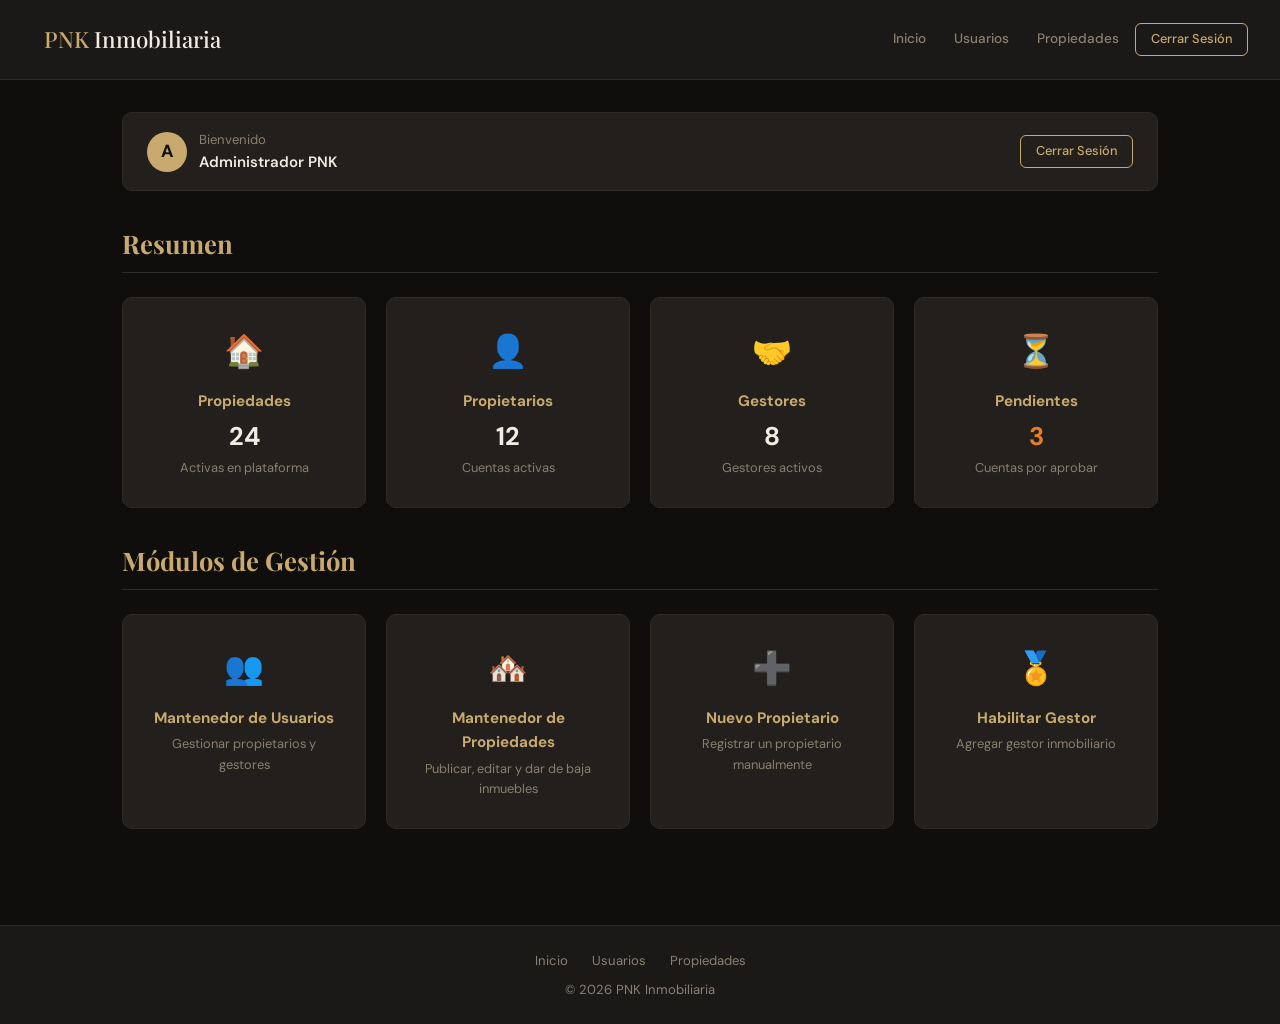
<file: dashboard.html>
<!DOCTYPE html>
<html lang="es">
<head>
  <meta charset="UTF-8">
  <meta name="viewport" content="width=device-width, initial-scale=1.0">
  <title>Dashboard — PNK Inmobiliaria</title>
  <link rel="stylesheet" href="styles.css">
</head>
<body>

<nav>
  <a href="index.html" class="logo">PNK <span>Inmobiliaria</span></a>
  <div class="nav-links">
    <a href="index.html">Inicio</a>
    <a href="usuarios.html">Usuarios</a>
    <a href="propiedades.html">Propiedades</a>
    <a href="login.html" class="btn btn-outline btn-sm">Cerrar Sesión</a>
  </div>
</nav>

<main>
  <div class="dash-wrap">

    <div class="dash-header">
      <div class="dash-user">
        <div class="dash-avatar">A</div>
        <div>
          <p style="font-size:.82rem;color:var(--muted)">Bienvenido</p>
          <p style="font-weight:600">Administrador PNK</p>
        </div>
      </div>
      <a href="login.html" class="btn btn-outline btn-sm">Cerrar Sesión</a>
    </div>

    <h2 class="section-title">Resumen</h2>
    <div class="dash-cards">
      <div class="dash-card" style="cursor:default">
        <div class="icon">🏠</div>
        <h3>Propiedades</h3>
        <p style="font-size:1.6rem;color:var(--text);font-weight:700">24</p>
        <p>Activas en plataforma</p>
      </div>
      <div class="dash-card" style="cursor:default">
        <div class="icon">👤</div>
        <h3>Propietarios</h3>
        <p style="font-size:1.6rem;color:var(--text);font-weight:700">12</p>
        <p>Cuentas activas</p>
      </div>
      <div class="dash-card" style="cursor:default">
        <div class="icon">🤝</div>
        <h3>Gestores</h3>
        <p style="font-size:1.6rem;color:var(--text);font-weight:700">8</p>
        <p>Gestores activos</p>
      </div>
      <div class="dash-card" style="cursor:default">
        <div class="icon">⏳</div>
        <h3>Pendientes</h3>
        <p style="font-size:1.6rem;color:#e67e22;font-weight:700">3</p>
        <p>Cuentas por aprobar</p>
      </div>
    </div>

    <h2 class="section-title">Módulos de Gestión</h2>
    <div class="dash-cards">
      <a href="usuarios.html" class="dash-card">
        <div class="icon">👥</div>
        <h3>Mantenedor de Usuarios</h3>
        <p>Gestionar propietarios y gestores</p>
      </a>
      <a href="propiedades.html" class="dash-card">
        <div class="icon">🏘️</div>
        <h3>Mantenedor de Propiedades</h3>
        <p>Publicar, editar y dar de baja inmuebles</p>
      </a>
      <a href="registro-propietario.html" class="dash-card">
        <div class="icon">➕</div>
        <h3>Nuevo Propietario</h3>
        <p>Registrar un propietario manualmente</p>
      </a>
      <a href="registro-gestor.html" class="dash-card">
        <div class="icon">🏅</div>
        <h3>Habilitar Gestor</h3>
        <p>Agregar gestor inmobiliario</p>
      </a>
    </div>

  </div>
</main>

<footer>
  <div class="foot-links">
    <a href="index.html">Inicio</a>
    <a href="usuarios.html">Usuarios</a>
    <a href="propiedades.html">Propiedades</a>
  </div>
  <p>© 2026 PNK Inmobiliaria</p>
</footer>
</body>
</html>
</file>
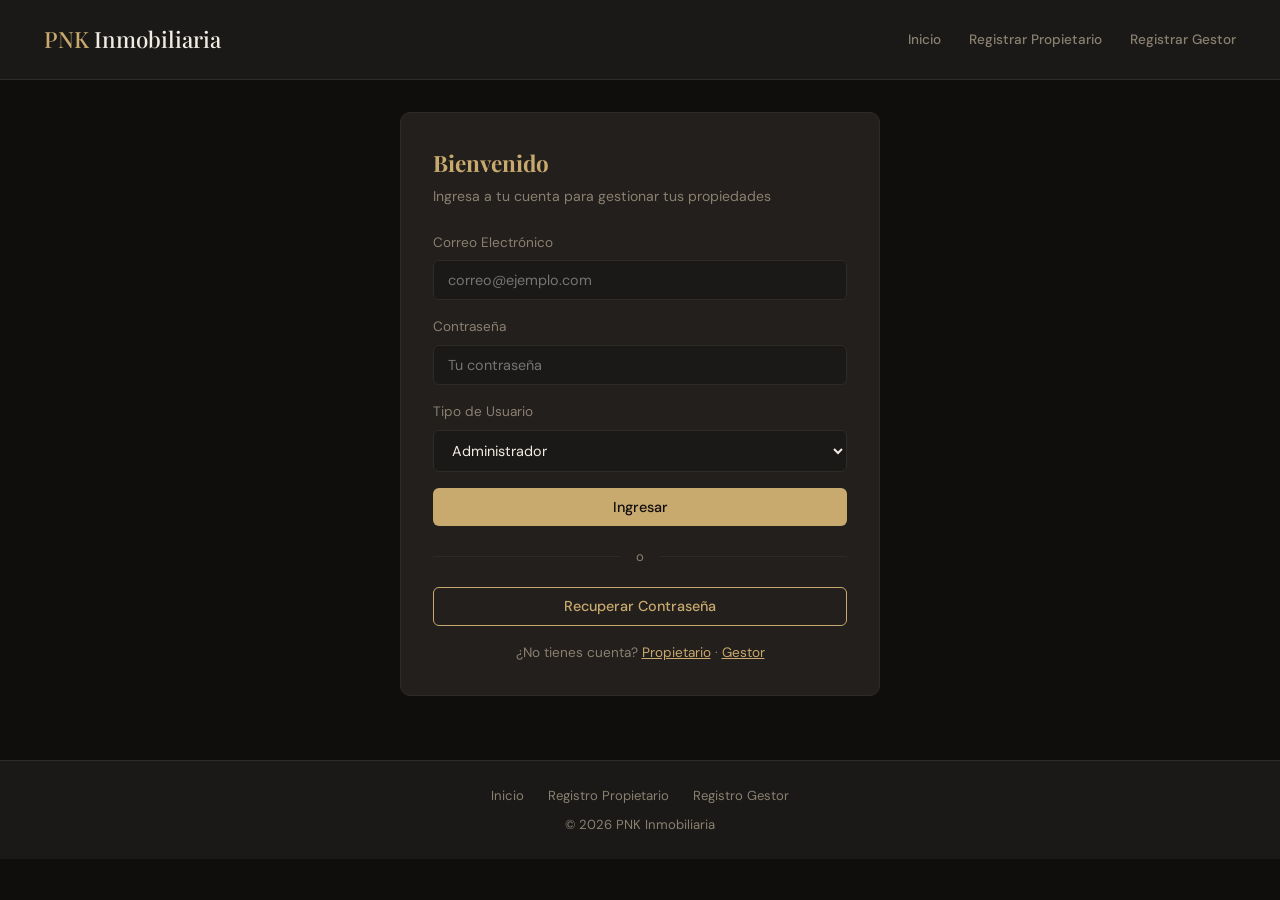
<file: login.html>
<!DOCTYPE html>
<html lang="es">
<head>
  <meta charset="UTF-8">
  <meta name="viewport" content="width=device-width, initial-scale=1.0">
  <title>Ingresar — PNK Inmobiliaria</title>
  <link rel="stylesheet" href="styles.css">
</head>
<body>

<nav>
  <a href="index.html" class="logo">PNK <span>Inmobiliaria</span></a>
  <div class="nav-links">
    <a href="index.html">Inicio</a>
    <a href="registro-propietario.html">Registrar Propietario</a>
    <a href="registro-gestor.html">Registrar Gestor</a>
  </div>
</nav>

<main class="form-page">

  <div class="form-box" id="panel-login">
    <h2>Bienvenido</h2>
    <p class="subtitle">Ingresa a tu cuenta para gestionar tus propiedades</p>

    <form id="login-form">
      <div class="form-group">
        <label for="usuario">Correo Electrónico</label>
        <input type="email" id="usuario" placeholder="correo@ejemplo.com" required>
      </div>
      <div class="form-group">
        <label for="password">Contraseña</label>
        <input type="password" id="password" placeholder="Tu contraseña" required>
      </div>
      <div class="form-group">
        <label for="tipo-usuario">Tipo de Usuario</label>
        <select id="tipo-usuario">
          <option value="admin">Administrador</option>
          <option value="propietario">Propietario</option>
          <option value="gestor">Gestor Inmobiliario</option>
        </select>
      </div>
      <button type="submit" class="btn btn-primary w-100">Ingresar</button>
    </form>

    <div class="divider">o</div>
    <button class="btn btn-outline w-100" onclick="mostrar('panel-recuperar')">Recuperar Contraseña</button>

    <p style="text-align:center;margin-top:1rem;font-size:.85rem;color:var(--muted)">
      ¿No tienes cuenta?
      <a href="registro-propietario.html" style="color:var(--accent)">Propietario</a> ·
      <a href="registro-gestor.html" style="color:var(--accent)">Gestor</a>
    </p>
  </div>

  <div class="form-box" id="panel-recuperar" style="display:none">
    <h2>Recuperar Contraseña</h2>
    <p class="subtitle">Ingresa tu correo para recibir instrucciones</p>
    <form>
      <div class="form-group">
        <label for="correo-rec">Correo Electrónico</label>
        <input type="email" id="correo-rec" placeholder="correo@ejemplo.com" required>
      </div>
      <button type="submit" class="btn btn-primary w-100">Enviar instrucciones</button>
    </form>
    <div class="divider">o</div>
    <button class="btn btn-outline w-100" onclick="mostrar('panel-login')">← Volver al Login</button>
  </div>

</main>

<footer>
  <div class="foot-links">
    <a href="index.html">Inicio</a>
    <a href="registro-propietario.html">Registro Propietario</a>
    <a href="registro-gestor.html">Registro Gestor</a>
  </div>
  <p>© 2026 PNK Inmobiliaria</p>
</footer>

<script>
  function mostrar(id) {
    document.getElementById('panel-login').style.display = 'none';
    document.getElementById('panel-recuperar').style.display = 'none';
    document.getElementById(id).style.display = 'block';
  }

  document.getElementById('login-form').addEventListener('submit', function(e) {
    e.preventDefault();
    const usuario = document.getElementById('usuario').value;
    const password = document.getElementById('password').value;
    const tipo = document.getElementById('tipo-usuario').value;

    if (!usuario || !password) {
      alert('Por favor completa todos los campos');
      return;
    }

    if (tipo === 'admin') window.location.href = 'dashboard.html';
    else if (tipo === 'propietario') window.location.href = 'dashboard-propietario.html';
    else window.location.href = 'dashboard-gestor.html';
  });
</script>
</body>
</html>
</file>
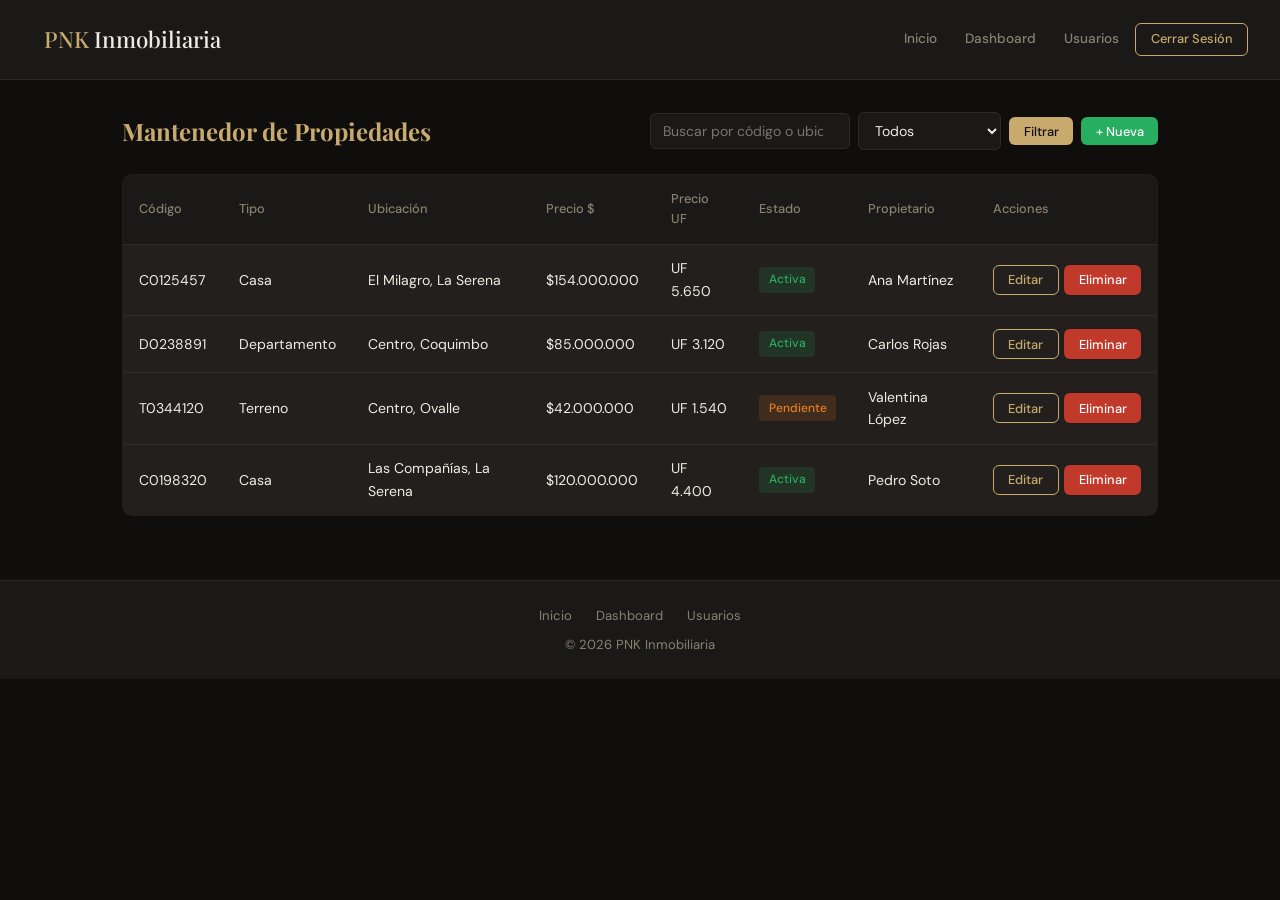
<file: propiedades.html>
<!DOCTYPE html>
<html lang="es">
<head>
  <meta charset="UTF-8">
  <meta name="viewport" content="width=device-width, initial-scale=1.0">
  <title>Propiedades — PNK Inmobiliaria</title>
  <link rel="stylesheet" href="styles.css">
</head>
<body>

<nav>
  <a href="index.html" class="logo">PNK <span>Inmobiliaria</span></a>
  <div class="nav-links">
    <a href="index.html">Inicio</a>
    <a href="dashboard.html">Dashboard</a>
    <a href="usuarios.html">Usuarios</a>
    <a href="login.html" class="btn btn-outline btn-sm">Cerrar Sesión</a>
  </div>
</nav>

<main>
  <div class="crud-wrap">

    <div class="crud-header">
      <h2>Mantenedor de Propiedades</h2>
      <div class="search-bar">
        <input type="search" placeholder="Buscar por código o ubicación...">
        <select>
          <option value="">Todos</option>
          <option>Casa</option>
          <option>Departamento</option>
          <option>Terreno</option>
        </select>
        <button class="btn btn-primary btn-sm">Filtrar</button>
        <button class="btn btn-success btn-sm" onclick="abrirModal('modal-nueva')">+ Nueva</button>
      </div>
    </div>

    <div style="overflow-x:auto">
      <table>
        <thead>
          <tr>
            <th>Código</th>
            <th>Tipo</th>
            <th>Ubicación</th>
            <th>Precio $</th>
            <th>Precio UF</th>
            <th>Estado</th>
            <th>Propietario</th>
            <th>Acciones</th>
          </tr>
        </thead>
        <tbody>
          <tr>
            <td>C0125457</td><td>Casa</td><td>El Milagro, La Serena</td>
            <td>$154.000.000</td><td>UF 5.650</td>
            <td><span class="badge badge-active">Activa</span></td>
            <td>Ana Martínez</td>
            <td><div class="actions">
              <button class="btn btn-outline btn-sm" onclick="abrirModal('modal-editar')">Editar</button>
              <button class="btn btn-danger btn-sm" onclick="eliminarProp('C0125457')">Eliminar</button>
            </div></td>
          </tr>
          <tr>
            <td>D0238891</td><td>Departamento</td><td>Centro, Coquimbo</td>
            <td>$85.000.000</td><td>UF 3.120</td>
            <td><span class="badge badge-active">Activa</span></td>
            <td>Carlos Rojas</td>
            <td><div class="actions">
              <button class="btn btn-outline btn-sm" onclick="abrirModal('modal-editar')">Editar</button>
              <button class="btn btn-danger btn-sm" onclick="eliminarProp('D0238891')">Eliminar</button>
            </div></td>
          </tr>
          <tr>
            <td>T0344120</td><td>Terreno</td><td>Centro, Ovalle</td>
            <td>$42.000.000</td><td>UF 1.540</td>
            <td><span class="badge badge-pending">Pendiente</span></td>
            <td>Valentina López</td>
            <td><div class="actions">
              <button class="btn btn-outline btn-sm" onclick="abrirModal('modal-editar')">Editar</button>
              <button class="btn btn-danger btn-sm" onclick="eliminarProp('T0344120')">Eliminar</button>
            </div></td>
          </tr>
          <tr>
            <td>C0198320</td><td>Casa</td><td>Las Compañías, La Serena</td>
            <td>$120.000.000</td><td>UF 4.400</td>
            <td><span class="badge badge-active">Activa</span></td>
            <td>Pedro Soto</td>
            <td><div class="actions">
              <button class="btn btn-outline btn-sm" onclick="abrirModal('modal-editar')">Editar</button>
              <button class="btn btn-danger btn-sm" onclick="eliminarProp('C0198320')">Eliminar</button>
            </div></td>
          </tr>
        </tbody>
      </table>
    </div>

  </div>
</main>

<!-- Modal Nueva Propiedad -->
<div class="modal-overlay" id="modal-nueva">
  <div class="modal">
    <button class="modal-close" onclick="cerrarModal('modal-nueva')">✕</button>
    <h3 style="font-family:'Playfair Display',serif;color:var(--accent);margin-bottom:1.25rem">Nueva Propiedad</h3>
    <form id="form-nueva">
      <div class="form-row">
        <div class="form-group">
          <label>Tipo de Propiedad *</label>
          <select id="tipo" required>
            <option value="">Seleccionar</option>
            <option>Casa</option><option>Departamento</option><option>Terreno</option>
          </select>
        </div>
        <div class="form-group">
          <label>Fecha Publicación</label>
          <input type="date" id="fecha-pub">
        </div>
      </div>
      <div class="form-group">
        <label>Descripción</label>
        <textarea id="descripcion" rows="3" placeholder="Descripción de la propiedad..."></textarea>
      </div>
      <div class="form-row">
        <div class="form-group">
          <label>Provincia *</label>
          <select id="provincia-p" required>
            <option value="">Seleccionar</option>
            <option>Elqui</option><option>Limarí</option><option>Choapa</option>
          </select>
        </div>
        <div class="form-group">
          <label>Comuna *</label>
          <select id="comuna-p" required>
            <option value="">Seleccionar</option>
            <option>La Serena</option><option>Coquimbo</option><option>Ovalle</option><option>Illapel</option><option>Vicuña</option>
          </select>
        </div>
      </div>
      <div class="form-group">
        <label>Sector *</label>
        <input type="text" id="sector-p" placeholder="Ej: El Milagro" required>
      </div>
      <div class="form-row">
        <div class="form-group">
          <label>Dormitorios</label>
          <input type="number" id="dormitorios" min="0" max="20" placeholder="Ej: 3">
        </div>
        <div class="form-group">
          <label>Baños</label>
          <input type="number" id="banos" min="0" max="20" placeholder="Ej: 2">
        </div>
      </div>
      <div class="form-row">
        <div class="form-group">
          <label>Área Construida (m²)</label>
          <input type="number" id="area-construida" min="0" placeholder="Ej: 120">
        </div>
        <div class="form-group">
          <label>Área Terreno (m²)</label>
          <input type="number" id="area-terreno" min="0" placeholder="Ej: 250">
        </div>
      </div>
      <div class="form-row">
        <div class="form-group">
          <label>Precio en $ *</label>
          <input type="number" id="precio-pesos" required placeholder="Ej: 120000000">
        </div>
        <div class="form-group">
          <label>Precio en UF *</label>
          <input type="number" id="precio-uf" required placeholder="Ej: 4400">
        </div>
      </div>
      <div class="form-group">
        <label>Fotografías (1 a 10)</label>
        <input type="file" id="fotos" multiple accept="image/*">
        <small style="color:var(--muted);font-size:.78rem">Selecciona entre 1 y 10 imágenes. Máx 5 MB c/u.</small>
      </div>
      <fieldset style="border:1px solid var(--border);border-radius:6px;padding:1rem;margin-bottom:1rem">
        <legend style="color:var(--muted);font-size:.82rem;padding:0 .5rem">Características adicionales</legend>
        <div class="form-grid-3">
          <div class="form-check"><input type="checkbox" id="bodega"><label for="bodega">Bodega</label></div>
          <div class="form-check"><input type="checkbox" id="estacionamiento"><label for="estacionamiento">Estacionamiento</label></div>
          <div class="form-check"><input type="checkbox" id="logia"><label for="logia">Logia</label></div>
          <div class="form-check"><input type="checkbox" id="cocina"><label for="cocina">Cocina amoblada</label></div>
          <div class="form-check"><input type="checkbox" id="antejardin"><label for="antejardin">Antejardín</label></div>
          <div class="form-check"><input type="checkbox" id="patio"><label for="patio">Patio trasero</label></div>
          <div class="form-check"><input type="checkbox" id="piscina"><label for="piscina">Piscina</label></div>
        </div>
      </fieldset>
      <div class="form-check" style="margin-bottom:1rem">
        <input type="checkbox" id="visita">
        <label for="visita">Permitir solicitud de visita</label>
      </div>
      <div style="display:flex;gap:.75rem">
        <button type="submit" class="btn btn-primary" style="flex:1">Publicar Propiedad</button>
        <button type="button" class="btn btn-outline" onclick="cerrarModal('modal-nueva')">Cancelar</button>
      </div>
    </form>
  </div>
</div>

<!-- Modal Editar Propiedad -->
<div class="modal-overlay" id="modal-editar">
  <div class="modal" style="max-width:460px">
    <button class="modal-close" onclick="cerrarModal('modal-editar')">✕</button>
    <h3 style="font-family:'Playfair Display',serif;color:var(--accent);margin-bottom:1.25rem">Editar Propiedad</h3>
    <form>
      <div class="form-group">
        <label>Tipo</label>
        <select><option>Casa</option><option>Departamento</option><option>Terreno</option></select>
      </div>
      <div class="form-row">
        <div class="form-group">
          <label>Precio $</label>
          <input type="number" value="154000000">
        </div>
        <div class="form-group">
          <label>Precio UF</label>
          <input type="number" value="5650">
        </div>
      </div>
      <div class="form-group">
        <label>Estado</label>
        <select><option>Activa</option><option>Pendiente</option><option>Baja</option></select>
      </div>
      <div style="display:flex;gap:.75rem;margin-top:1rem">
        <button type="submit" class="btn btn-primary" style="flex:1">Guardar</button>
        <button type="button" class="btn btn-outline" onclick="cerrarModal('modal-editar')">Cancelar</button>
      </div>
    </form>
  </div>
</div>

<footer>
  <div class="foot-links">
    <a href="index.html">Inicio</a>
    <a href="dashboard.html">Dashboard</a>
    <a href="usuarios.html">Usuarios</a>
  </div>
  <p>© 2026 PNK Inmobiliaria</p>
</footer>

<script>
  function abrirModal(id) {
    document.getElementById(id).classList.add('open');
    document.body.style.overflow = 'hidden';
  }
  function cerrarModal(id) {
    document.getElementById(id).classList.remove('open');
    document.body.style.overflow = '';
  }
  function eliminarProp(cod) {
    if (confirm(`¿Eliminar propiedad ${cod}?`)) alert(`Propiedad ${cod} eliminada.`);
  }
  document.getElementById('form-nueva').addEventListener('submit', function(e) {
    e.preventDefault();
    const fotos = document.getElementById('fotos').files;
    const precio = document.getElementById('precio-pesos').value;
    const precioUF = document.getElementById('precio-uf').value;

    if (fotos.length < 1 || fotos.length > 10) {
      alert('Debes seleccionar entre 1 y 10 fotografías'); return;
    }
    for (const f of fotos) {
      if (f.size > 5 * 1024 * 1024) {
        alert(`El archivo ${f.name} excede 5 MB`); return;
      }
    }
    if (!precio || precio <= 0) { alert('Ingresa un precio válido en pesos'); return; }
    if (!precioUF || precioUF <= 0) { alert('Ingresa un precio válido en UF'); return; }

    alert('Propiedad validada y publicada correctamente.');
    cerrarModal('modal-nueva');
  });
  document.querySelectorAll('.modal-overlay').forEach(m => {
    m.addEventListener('click', e => { if (e.target === m) cerrarModal(m.id); });
  });
</script>
</body>
</html>
</file>
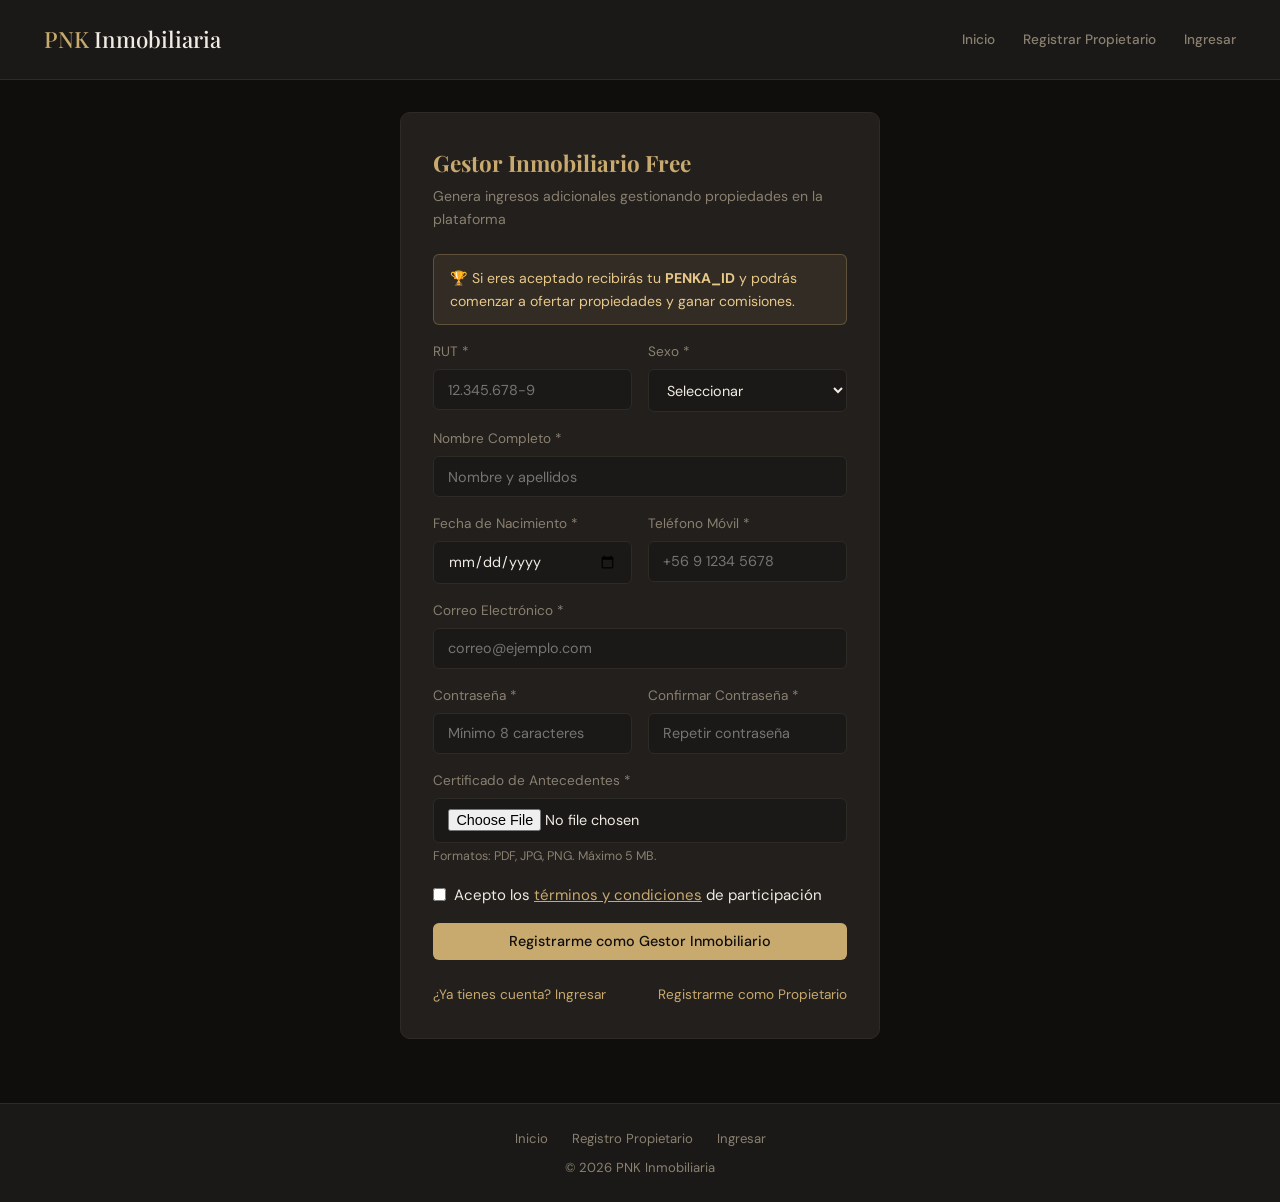
<file: registro-gestor.html>
<!DOCTYPE html>
<html lang="es">
<head>
  <meta charset="UTF-8">
  <meta name="viewport" content="width=device-width, initial-scale=1.0">
  <title>Registrar Gestor — PNK Inmobiliaria</title>
  <link rel="stylesheet" href="styles.css">
</head>
<body>

<nav>
  <a href="index.html" class="logo">PNK <span>Inmobiliaria</span></a>
  <div class="nav-links">
    <a href="index.html">Inicio</a>
    <a href="registro-propietario.html">Registrar Propietario</a>
    <a href="login.html">Ingresar</a>
  </div>
</nav>

<main class="form-page">
  <div class="form-box">
    <h2>Gestor Inmobiliario Free</h2>
    <p class="subtitle">Genera ingresos adicionales gestionando propiedades en la plataforma</p>

    <div class="alert-info">
      🏆 Si eres aceptado recibirás tu <strong>PENKA_ID</strong> y podrás comenzar a ofertar propiedades y ganar comisiones.
    </div>

    <form id="form-gestor">
      <div class="form-row">
        <div class="form-group">
          <label for="rut">RUT *</label>
          <input type="text" id="rut" placeholder="12.345.678-9" required
            pattern="^\d{1,2}\.\d{3}\.\d{3}-[\dKk]$" title="Formato: 12.345.678-9">
        </div>
        <div class="form-group">
          <label for="sexo">Sexo *</label>
          <select id="sexo" required>
            <option value="">Seleccionar</option>
            <option value="M">Masculino</option>
            <option value="F">Femenino</option>
            <option value="O">Prefiero no decir</option>
          </select>
        </div>
      </div>

      <div class="form-group">
        <label for="nombre">Nombre Completo *</label>
        <input type="text" id="nombre" placeholder="Nombre y apellidos" required minlength="3">
      </div>

      <div class="form-row">
        <div class="form-group">
          <label for="nacimiento">Fecha de Nacimiento *</label>
          <input type="date" id="nacimiento" required>
        </div>
        <div class="form-group">
          <label for="telefono">Teléfono Móvil *</label>
          <input type="tel" id="telefono" placeholder="+56 9 1234 5678" required
            pattern="^\+56\s9\s\d{4}\s\d{4}$" title="Formato: +56 9 1234 5678">
        </div>
      </div>

      <div class="form-group">
        <label for="correo">Correo Electrónico *</label>
        <input type="email" id="correo" placeholder="correo@ejemplo.com" required>
      </div>

      <div class="form-row">
        <div class="form-group">
          <label for="password">Contraseña *</label>
          <input type="password" id="password" placeholder="Mínimo 8 caracteres" required minlength="8">
        </div>
        <div class="form-group">
          <label for="password2">Confirmar Contraseña *</label>
          <input type="password" id="password2" placeholder="Repetir contraseña" required>
        </div>
      </div>

      <div class="form-group">
        <label for="certificado">Certificado de Antecedentes *</label>
        <input type="file" id="certificado" accept=".pdf,.jpg,.png" required>
        <small style="color:var(--muted);font-size:.78rem">Formatos: PDF, JPG, PNG. Máximo 5 MB.</small>
      </div>

      <div class="form-check" style="margin-bottom:1rem">
        <input type="checkbox" id="terminos" required>
        <label for="terminos">Acepto los <a href="#" style="color:var(--accent)">términos y condiciones</a> de participación</label>
      </div>

      <button type="submit" class="btn btn-primary w-100">Registrarme como Gestor Inmobiliario</button>

      <div class="form-footer">
        <a href="login.html">¿Ya tienes cuenta? Ingresar</a>
        <a href="registro-propietario.html">Registrarme como Propietario</a>
      </div>
    </form>
  </div>
</main>

<footer>
  <div class="foot-links">
    <a href="index.html">Inicio</a>
    <a href="registro-propietario.html">Registro Propietario</a>
    <a href="login.html">Ingresar</a>
  </div>
  <p>© 2026 PNK Inmobiliaria</p>
</footer>

<script>
  document.getElementById('nacimiento').max = new Date().toISOString().split('T')[0];

  document.getElementById('form-gestor').addEventListener('submit', function(e) {
    e.preventDefault();
    const password = document.getElementById('password').value;
    const password2 = document.getElementById('password2').value;
    const nacimiento = document.getElementById('nacimiento').value;
    const certificado = document.getElementById('certificado');
    const edad = (new Date() - new Date(nacimiento)) / (365 * 24 * 60 * 60 * 1000);

    if (password !== password2) { alert('Las contraseñas no coinciden'); return; }
    if (edad < 18) { alert('Debes ser mayor de 18 años para registrarte'); return; }
    if (!/\d/.test(password) || !/[A-Z]/.test(password)) {
      alert('La contraseña debe tener al menos un número y una mayúscula'); return;
    }
    if (certificado.files.length > 0 && certificado.files[0].size > 5 * 1024 * 1024) {
      alert('El certificado no debe exceder 5 MB'); return;
    }

    alert('Solicitud enviada. Si eres aceptado recibirás tu PENKA_ID por correo.');
  });
</script>
</body>
</html>
</file>
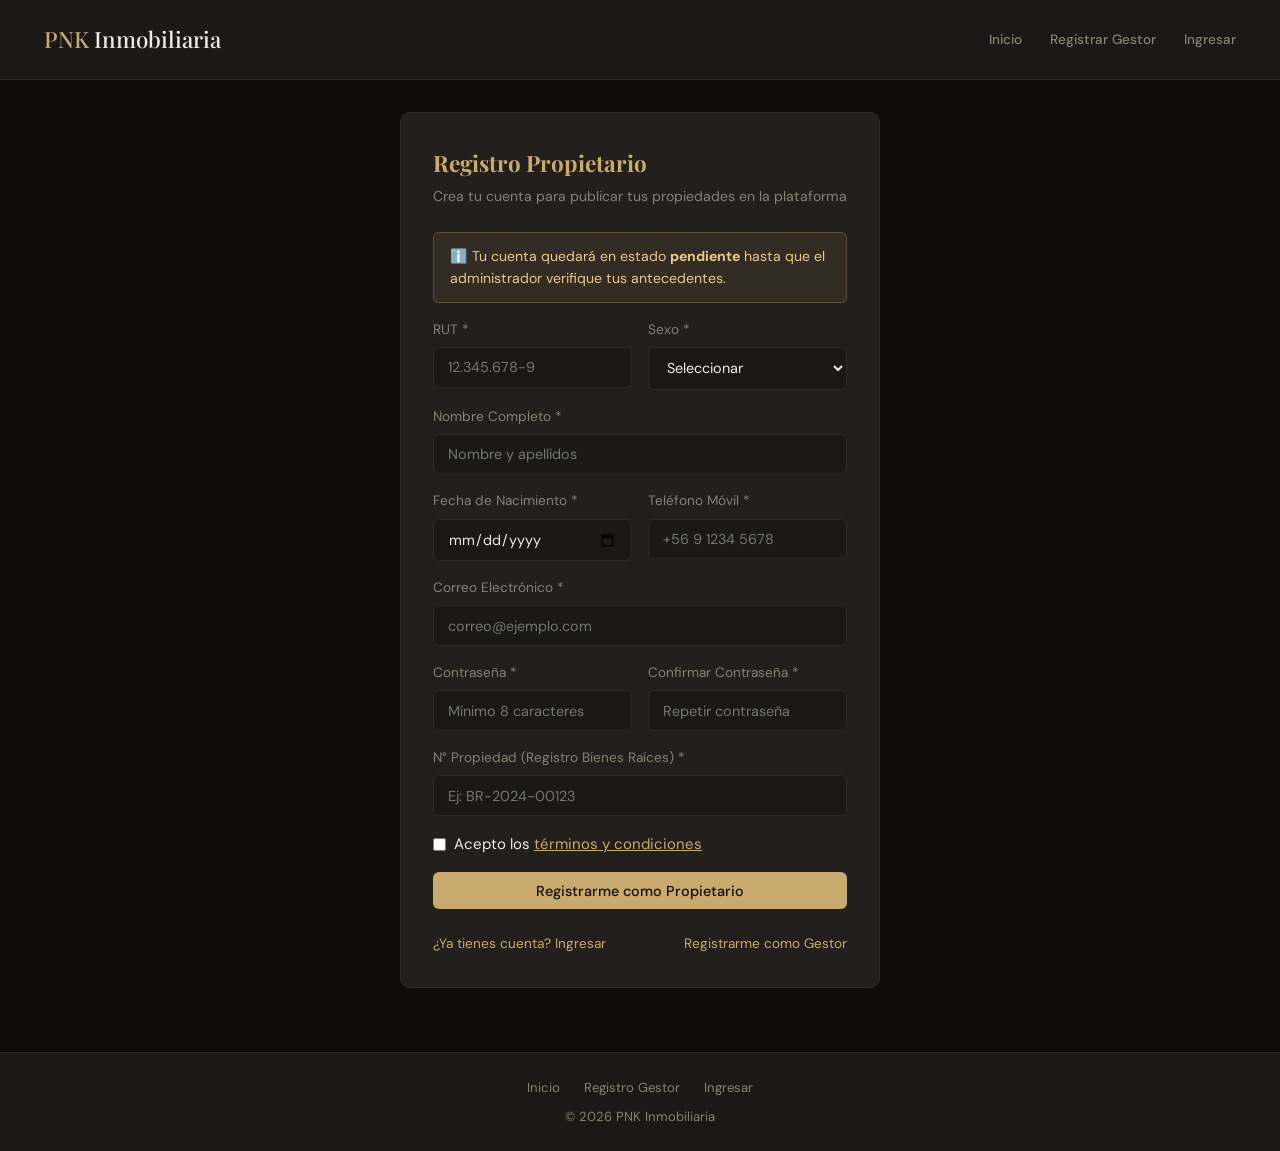
<file: registro-propietario.html>
<!DOCTYPE html>
<html lang="es">
<head>
  <meta charset="UTF-8">
  <meta name="viewport" content="width=device-width, initial-scale=1.0">
  <title>Registrar Propietario — PNK Inmobiliaria</title>
  <link rel="stylesheet" href="styles.css">
</head>
<body>

<nav>
  <a href="index.html" class="logo">PNK <span>Inmobiliaria</span></a>
  <div class="nav-links">
    <a href="index.html">Inicio</a>
    <a href="registro-gestor.html">Registrar Gestor</a>
    <a href="login.html">Ingresar</a>
  </div>
</nav>

<main class="form-page">
  <div class="form-box">
    <h2>Registro Propietario</h2>
    <p class="subtitle">Crea tu cuenta para publicar tus propiedades en la plataforma</p>

    <div class="alert-info">
      ℹ️ Tu cuenta quedará en estado <strong>pendiente</strong> hasta que el administrador verifique tus antecedentes.
    </div>

    <form id="form-propietario">
      <div class="form-row">
        <div class="form-group">
          <label for="rut">RUT *</label>
          <input type="text" id="rut" placeholder="12.345.678-9" required
            pattern="^\d{1,2}\.\d{3}\.\d{3}-[\dKk]$" title="Formato: 12.345.678-9">
        </div>
        <div class="form-group">
          <label for="sexo">Sexo *</label>
          <select id="sexo" required>
            <option value="">Seleccionar</option>
            <option value="M">Masculino</option>
            <option value="F">Femenino</option>
            <option value="O">Prefiero no decir</option>
          </select>
        </div>
      </div>

      <div class="form-group">
        <label for="nombre">Nombre Completo *</label>
        <input type="text" id="nombre" placeholder="Nombre y apellidos" required minlength="3">
      </div>

      <div class="form-row">
        <div class="form-group">
          <label for="nacimiento">Fecha de Nacimiento *</label>
          <input type="date" id="nacimiento" required>
        </div>
        <div class="form-group">
          <label for="telefono">Teléfono Móvil *</label>
          <input type="tel" id="telefono" placeholder="+56 9 1234 5678" required
            pattern="^\+56\s9\s\d{4}\s\d{4}$" title="Formato: +56 9 1234 5678">
        </div>
      </div>

      <div class="form-group">
        <label for="correo">Correo Electrónico *</label>
        <input type="email" id="correo" placeholder="correo@ejemplo.com" required>
      </div>

      <div class="form-row">
        <div class="form-group">
          <label for="password">Contraseña *</label>
          <input type="password" id="password" placeholder="Mínimo 8 caracteres" required minlength="8">
        </div>
        <div class="form-group">
          <label for="password2">Confirmar Contraseña *</label>
          <input type="password" id="password2" placeholder="Repetir contraseña" required>
        </div>
      </div>

      <div class="form-group">
        <label for="nro-bienes">N° Propiedad (Registro Bienes Raíces) *</label>
        <input type="text" id="nro-bienes" placeholder="Ej: BR-2024-00123" required minlength="3">
      </div>

      <div class="form-check" style="margin-bottom:1rem">
        <input type="checkbox" id="terminos" required>
        <label for="terminos">Acepto los <a href="#" style="color:var(--accent)">términos y condiciones</a></label>
      </div>

      <button type="submit" class="btn btn-primary w-100">Registrarme como Propietario</button>

      <div class="form-footer">
        <a href="login.html">¿Ya tienes cuenta? Ingresar</a>
        <a href="registro-gestor.html">Registrarme como Gestor</a>
      </div>
    </form>
  </div>
</main>

<footer>
  <div class="foot-links">
    <a href="index.html">Inicio</a>
    <a href="registro-gestor.html">Registro Gestor</a>
    <a href="login.html">Ingresar</a>
  </div>
  <p>© 2026 PNK Inmobiliaria</p>
</footer>

<script>
  document.getElementById('nacimiento').max = new Date().toISOString().split('T')[0];

  document.getElementById('form-propietario').addEventListener('submit', function(e) {
    e.preventDefault();
    const password = document.getElementById('password').value;
    const password2 = document.getElementById('password2').value;
    const nacimiento = document.getElementById('nacimiento').value;
    const edad = (new Date() - new Date(nacimiento)) / (365 * 24 * 60 * 60 * 1000);

    if (password !== password2) { alert('Las contraseñas no coinciden'); return; }
    if (edad < 18) { alert('Debes ser mayor de 18 años para registrarte'); return; }
    if (!/\d/.test(password) || !/[A-Z]/.test(password)) {
      alert('La contraseña debe tener al menos un número y una mayúscula'); return;
    }

    alert('Registro exitoso. Tu cuenta quedará pendiente de aprobación por el administrador.');
  });
</script>
</body>
</html>
</file>
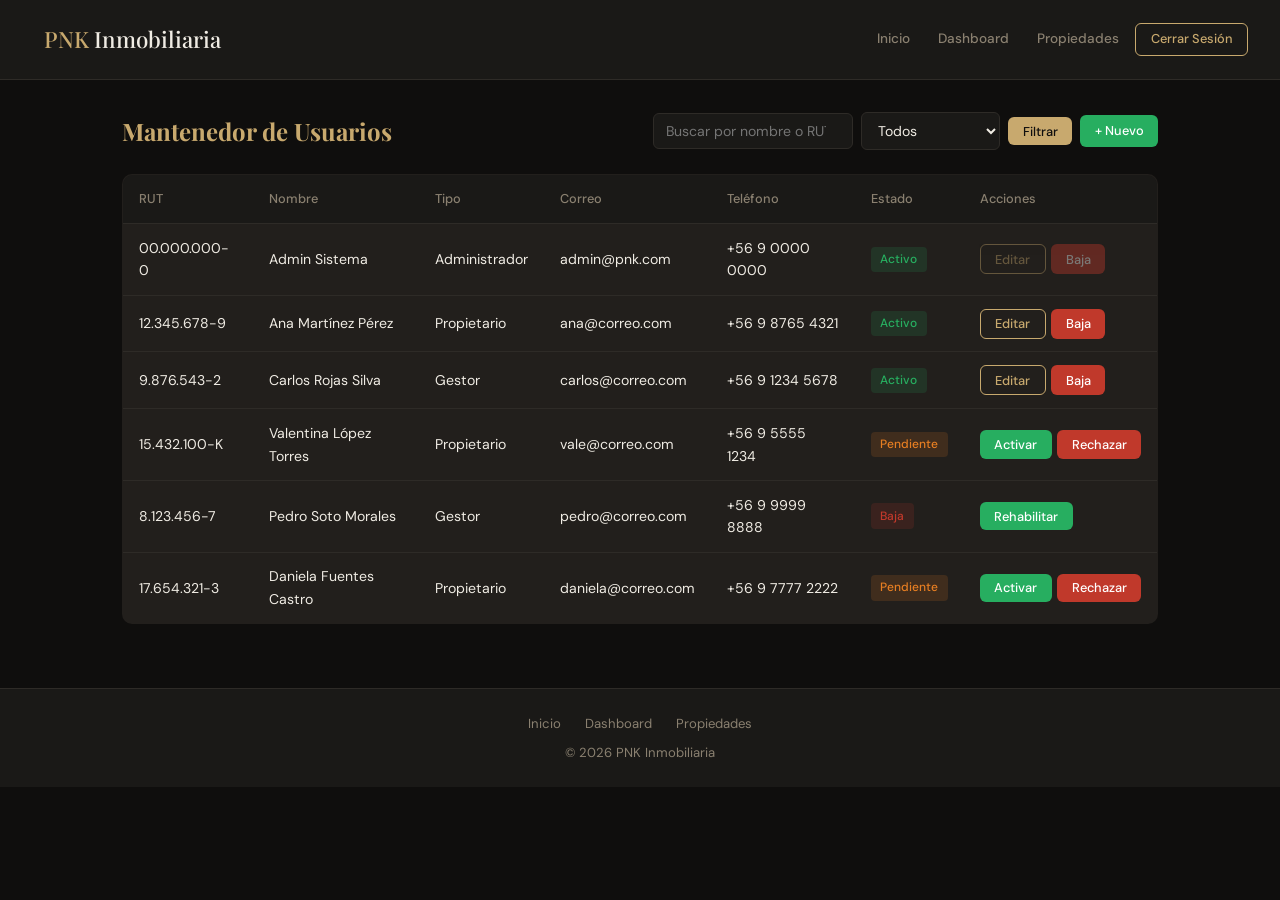
<file: usuarios.html>
<!DOCTYPE html>
<html lang="es">
<head>
  <meta charset="UTF-8">
  <meta name="viewport" content="width=device-width, initial-scale=1.0">
  <title>Usuarios — PNK Inmobiliaria</title>
  <link rel="stylesheet" href="styles.css">
</head>
<body>

<nav>
  <a href="index.html" class="logo">PNK <span>Inmobiliaria</span></a>
  <div class="nav-links">
    <a href="index.html">Inicio</a>
    <a href="dashboard.html">Dashboard</a>
    <a href="propiedades.html">Propiedades</a>
    <a href="login.html" class="btn btn-outline btn-sm">Cerrar Sesión</a>
  </div>
</nav>

<main>
  <div class="crud-wrap">

    <div class="crud-header">
      <h2>Mantenedor de Usuarios</h2>
      <div class="search-bar">
        <input type="search" placeholder="Buscar por nombre o RUT...">
        <select>
          <option value="">Todos</option>
          <option>Propietario</option>
          <option>Gestor</option>
          <option>Administrador</option>
        </select>
        <button class="btn btn-primary btn-sm">Filtrar</button>
        <a href="registro-propietario.html" class="btn btn-success btn-sm">+ Nuevo</a>
      </div>
    </div>

    <div style="overflow-x:auto">
      <table>
        <thead>
          <tr>
            <th>RUT</th>
            <th>Nombre</th>
            <th>Tipo</th>
            <th>Correo</th>
            <th>Teléfono</th>
            <th>Estado</th>
            <th>Acciones</th>
          </tr>
        </thead>
        <tbody>
          <tr>
            <td>00.000.000-0</td>
            <td>Admin Sistema</td>
            <td>Administrador</td>
            <td>admin@pnk.com</td>
            <td>+56 9 0000 0000</td>
            <td><span class="badge badge-active">Activo</span></td>
            <td>
              <div class="actions">
                <button class="btn btn-outline btn-sm" disabled>Editar</button>
                <button class="btn btn-danger btn-sm" disabled>Baja</button>
              </div>
            </td>
          </tr>
          <tr>
            <td>12.345.678-9</td>
            <td>Ana Martínez Pérez</td>
            <td>Propietario</td>
            <td>ana@correo.com</td>
            <td>+56 9 8765 4321</td>
            <td><span class="badge badge-active">Activo</span></td>
            <td>
              <div class="actions">
                <button class="btn btn-outline btn-sm" onclick="abrirModal('modal-edit')">Editar</button>
                <button class="btn btn-danger btn-sm" onclick="confirmarBaja('Ana Martínez')">Baja</button>
              </div>
            </td>
          </tr>
          <tr>
            <td>9.876.543-2</td>
            <td>Carlos Rojas Silva</td>
            <td>Gestor</td>
            <td>carlos@correo.com</td>
            <td>+56 9 1234 5678</td>
            <td><span class="badge badge-active">Activo</span></td>
            <td>
              <div class="actions">
                <button class="btn btn-outline btn-sm" onclick="abrirModal('modal-edit')">Editar</button>
                <button class="btn btn-danger btn-sm" onclick="confirmarBaja('Carlos Rojas')">Baja</button>
              </div>
            </td>
          </tr>
          <tr>
            <td>15.432.100-K</td>
            <td>Valentina López Torres</td>
            <td>Propietario</td>
            <td>vale@correo.com</td>
            <td>+56 9 5555 1234</td>
            <td><span class="badge badge-pending">Pendiente</span></td>
            <td>
              <div class="actions">
                <button class="btn btn-success btn-sm" onclick="activarUsuario('Valentina López')">Activar</button>
                <button class="btn btn-danger btn-sm" onclick="confirmarBaja('Valentina López')">Rechazar</button>
              </div>
            </td>
          </tr>
          <tr>
            <td>8.123.456-7</td>
            <td>Pedro Soto Morales</td>
            <td>Gestor</td>
            <td>pedro@correo.com</td>
            <td>+56 9 9999 8888</td>
            <td><span class="badge badge-inactive">Baja</span></td>
            <td>
              <div class="actions">
                <button class="btn btn-success btn-sm" onclick="activarUsuario('Pedro Soto')">Rehabilitar</button>
              </div>
            </td>
          </tr>
          <tr>
            <td>17.654.321-3</td>
            <td>Daniela Fuentes Castro</td>
            <td>Propietario</td>
            <td>daniela@correo.com</td>
            <td>+56 9 7777 2222</td>
            <td><span class="badge badge-pending">Pendiente</span></td>
            <td>
              <div class="actions">
                <button class="btn btn-success btn-sm" onclick="activarUsuario('Daniela Fuentes')">Activar</button>
                <button class="btn btn-danger btn-sm" onclick="confirmarBaja('Daniela Fuentes')">Rechazar</button>
              </div>
            </td>
          </tr>
        </tbody>
      </table>
    </div>

  </div>
</main>

<!-- Modal editar usuario -->
<div class="modal-overlay" id="modal-edit">
  <div class="modal" style="max-width:460px">
    <button class="modal-close" onclick="cerrarModal('modal-edit')">✕</button>
    <h3 style="font-family:'Playfair Display',serif;color:var(--accent);margin-bottom:1.25rem">Editar Usuario</h3>
    <form>
      <div class="form-group">
        <label>Nombre Completo</label>
        <input type="text" value="Ana Martínez Pérez">
      </div>
      <div class="form-row">
        <div class="form-group">
          <label>Correo</label>
          <input type="email" value="ana@correo.com">
        </div>
        <div class="form-group">
          <label>Teléfono</label>
          <input type="tel" value="+56 9 8765 4321">
        </div>
      </div>
      <div class="form-group">
        <label>Estado</label>
        <select>
          <option>Activo</option>
          <option>Pendiente</option>
          <option>Baja</option>
        </select>
      </div>
      <div style="display:flex;gap:.75rem;margin-top:1rem">
        <button type="submit" class="btn btn-primary" style="flex:1">Guardar</button>
        <button type="button" class="btn btn-outline" onclick="cerrarModal('modal-edit')">Cancelar</button>
      </div>
    </form>
  </div>
</div>

<footer>
  <div class="foot-links">
    <a href="index.html">Inicio</a>
    <a href="dashboard.html">Dashboard</a>
    <a href="propiedades.html">Propiedades</a>
  </div>
  <p>© 2026 PNK Inmobiliaria</p>
</footer>

<script>
  function abrirModal(id) {
    document.getElementById(id).classList.add('open');
    document.body.style.overflow = 'hidden';
  }
  function cerrarModal(id) {
    document.getElementById(id).classList.remove('open');
    document.body.style.overflow = '';
  }
  function confirmarBaja(nombre) {
    if (confirm(`¿Dar de baja a ${nombre}?`)) alert(`${nombre} dado de baja correctamente.`);
  }
  function activarUsuario(nombre) {
    alert(`Cuenta de ${nombre} activada. Se envió correo de notificación.`);
  }
  document.querySelectorAll('.modal-overlay').forEach(m => {
    m.addEventListener('click', e => { if (e.target === m) cerrarModal(m.id); });
  });
  document.querySelectorAll('button[disabled]').forEach(btn => {
    btn.style.opacity = '.4';
    btn.style.cursor = 'not-allowed';
  });
</script>
</body>
</html>
</file>
<file: styles.css>
@import url('https://fonts.googleapis.com/css2?family=Playfair+Display:wght@700&family=DM+Sans:wght@400;500&display=swap');

:root {
  --bg: #0f0e0d;
  --surface: #1a1917;
  --card: #221f1c;
  --accent: #c8a96e;
  --text: #f0ece4;
  --muted: #8a8070;
  --danger: #c0392b;
  --success: #27ae60;
  --border: #2e2b27;
  --r: 10px;
}

*, *::before, *::after { box-sizing: border-box; margin: 0; padding: 0; }

body { font-family: 'DM Sans', sans-serif; background: var(--bg); color: var(--text); font-size: 15px; line-height: 1.6; }

/* NAV */
nav { display: flex; align-items: center; justify-content: space-between; padding: 1rem 2rem; background: var(--surface); border-bottom: 1px solid var(--border); position: sticky; top: 0; z-index: 100; flex-wrap: wrap; gap: .5rem; }
.logo { font-family: 'Playfair Display', serif; font-size: 1.4rem; color: var(--accent); text-decoration: none; }
.logo span { color: var(--text); }
.nav-links { display: flex; gap: .25rem; flex-wrap: wrap; }
nav a { color: var(--muted); text-decoration: none; font-size: .85rem; font-weight: 500; padding: .35rem .75rem; border-radius: 6px; transition: .2s; }
nav a:hover { color: var(--accent); background: rgba(200,169,110,.1); }

/* HERO */
.hero { background: linear-gradient(135deg, #1a1610, #0f0e0d); border-bottom: 1px solid var(--border); padding: 3rem 2rem; text-align: center; }
.hero h1 { font-family: 'Playfair Display', serif; font-size: clamp(2rem, 5vw, 3rem); color: var(--accent); margin-bottom: .5rem; }
.hero p { color: var(--muted); margin-bottom: 1.5rem; }

/* BUSCADOR */
.buscador { background: var(--card); border: 1px solid var(--border); border-radius: var(--r); padding: 1rem; display: flex; gap: .75rem; flex-wrap: wrap; justify-content: center; max-width: 680px; margin: 0 auto; }
.buscador select, .buscador input { flex: 1; min-width: 130px; background: var(--surface); border: 1px solid var(--border); color: var(--text); padding: .6rem .9rem; border-radius: 6px; font-family: inherit; font-size: .9rem; }
.buscador select:focus, .buscador input:focus { outline: none; border-color: var(--accent); }

/* BOTONES */
.btn { display: inline-block; padding: .6rem 1.4rem; border-radius: 6px; border: none; cursor: pointer; font-family: inherit; font-size: .9rem; font-weight: 500; text-decoration: none; transition: .2s; }
.btn-primary { background: var(--accent); color: #0f0e0d; }
.btn-primary:hover { background: #e8c98a; transform: translateY(-1px); }
.btn-outline { background: transparent; border: 1px solid var(--accent); color: var(--accent); }
.btn-outline:hover { background: rgba(200,169,110,.1); }
.btn-danger { background: var(--danger); color: #fff; }
.btn-success { background: var(--success); color: #fff; }
.btn-sm { padding: .35rem .9rem; font-size: .8rem; }
.w-100 { width: 100%; }

/* SECCIÓN */
.section { padding: 2.5rem 2rem; max-width: 1200px; margin: 0 auto; }
.section-title { font-family: 'Playfair Display', serif; font-size: 1.6rem; color: var(--accent); margin-bottom: 1.5rem; padding-bottom: .5rem; border-bottom: 1px solid var(--border); }

/* GRID + PROP CARDS */
.grid-3 { display: grid; grid-template-columns: repeat(auto-fill, minmax(280px, 1fr)); gap: 1.5rem; }
.prop-card { background: var(--card); border: 1px solid var(--border); border-radius: var(--r); overflow: hidden; transition: .2s; }
.prop-card:hover { transform: translateY(-4px); box-shadow: 0 8px 30px rgba(0,0,0,.4); }
.prop-img { width: 100%; height: 180px; display: flex; align-items: center; justify-content: center; font-size: 2.5rem; overflow: hidden; }
.prop-img img { width: 100%; height: 100%; object-fit: cover; display: block; }
.prop-body { padding: 1rem; }
.prop-badge { display: inline-block; background: rgba(200,169,110,.15); color: var(--accent); font-size: .75rem; padding: .2rem .6rem; border-radius: 4px; margin-bottom: .5rem; font-weight: 500; }
.prop-code { color: var(--muted); font-size: .78rem; margin-bottom: .25rem; }
.prop-title { font-weight: 500; margin-bottom: .25rem; }
.prop-price { color: var(--accent); font-size: 1.1rem; font-weight: 600; margin-bottom: .75rem; }
.prop-price small { color: var(--muted); font-size: .8rem; }
.prop-card .prop-body .card-actions { display: grid; gap: .65rem; }
.prop-card .prop-body .card-actions button { width: 100%; }
@media (min-width: 540px) {
  .prop-card .prop-body .card-actions { grid-template-columns: repeat(2, minmax(0, 1fr)); }
}

/* BADGES */
.badge { display: inline-block; padding: .2rem .6rem; border-radius: 4px; font-size: .75rem; font-weight: 500; }
.badge-active  { background: rgba(39,174,96,.15); color: var(--success); }
.badge-pending { background: rgba(230,126,34,.15); color: #e67e22; }
.badge-inactive{ background: rgba(192,57,43,.15); color: var(--danger); }

/* MODAL */
.modal-overlay { display: none; position: fixed; inset: 0; background: rgba(0,0,0,.7); z-index: 200; align-items: center; justify-content: center; padding: 1rem; }
.modal-overlay.open { display: flex; }
.modal { background: var(--card); border: 1px solid var(--border); border-radius: var(--r); padding: 2rem; max-width: 540px; width: 100%; position: relative; max-height: 90vh; overflow-y: auto; }
.modal-close { position: absolute; top: 1rem; right: 1rem; background: none; border: none; color: var(--muted); font-size: 1.2rem; cursor: pointer; }
.prop-details-grid { display: grid; grid-template-columns: 1fr 1fr; gap: .5rem .75rem; font-size: .88rem; margin: .75rem 0; }
.prop-details-grid span { color: var(--muted); }
.amenidades { display: flex; flex-wrap: wrap; gap: .4rem; margin: .5rem 0; }
.amenidad { background: rgba(200,169,110,.1); color: var(--accent); font-size: .78rem; padding: .2rem .6rem; border-radius: 4px; }
.social-share { display: flex; gap: .5rem; margin-top: .75rem; flex-wrap: wrap; }

/* FORMULARIOS */
.form-page { display: flex; justify-content: center; padding: 2rem 1rem; }
.form-box { background: var(--card); border: 1px solid var(--border); border-radius: var(--r); padding: 2rem; width: 100%; max-width: 480px; }
.form-box h2 { font-family: 'Playfair Display', serif; color: var(--accent); margin-bottom: .25rem; }
.subtitle { color: var(--muted); font-size: .88rem; margin-bottom: 1.5rem; }
.alert-info { background: rgba(200,169,110,.1); border: 1px solid rgba(200,169,110,.3); color: #e8c98a; padding: .75rem 1rem; border-radius: 6px; font-size: .88rem; margin-bottom: 1rem; }
.form-group { margin-bottom: 1rem; }
.form-group label { display: block; font-size: .85rem; color: var(--muted); margin-bottom: .4rem; }
.form-group input, .form-group select, .form-group textarea { width: 100%; background: var(--surface); border: 1px solid var(--border); color: var(--text); padding: .65rem .9rem; border-radius: 6px; font-family: inherit; font-size: .9rem; }
.form-group input:focus, .form-group select:focus, .form-group textarea:focus { outline: none; border-color: var(--accent); }
.form-row { display: grid; grid-template-columns: 1fr 1fr; gap: 1rem; }
.form-check { display: flex; align-items: center; gap: .5rem; }
.form-check input { width: auto; }
.form-grid-3 { display: grid; grid-template-columns: repeat(3,1fr); gap: .75rem; margin: .5rem 0; }
.form-footer { display: flex; justify-content: space-between; margin-top: 1.5rem; flex-wrap: wrap; gap: .5rem; }
.form-footer a { color: var(--accent); font-size: .85rem; text-decoration: none; }
.divider { display: flex; align-items: center; gap: 1rem; margin: 1.25rem 0; color: var(--muted); font-size: .82rem; }
.divider::before, .divider::after { content: ''; flex: 1; height: 1px; background: var(--border); }

/* DASHBOARD */
.dash-wrap { max-width: 1100px; margin: 0 auto; padding: 2rem; }
.dash-header { display: flex; justify-content: space-between; align-items: center; padding: 1rem 1.5rem; background: var(--card); border: 1px solid var(--border); border-radius: var(--r); margin-bottom: 2rem; flex-wrap: wrap; gap: .75rem; }
.dash-user { display: flex; align-items: center; gap: .75rem; }
.dash-avatar { width: 40px; height: 40px; background: var(--accent); border-radius: 50%; display: flex; align-items: center; justify-content: center; color: #0f0e0d; font-weight: 700; font-size: 1.1rem; }
.dash-cards { display: grid; grid-template-columns: repeat(auto-fill, minmax(200px, 1fr)); gap: 1.25rem; margin-bottom: 2rem; }
.dash-card { background: var(--card); border: 1px solid var(--border); border-radius: var(--r); padding: 1.75rem 1.5rem; text-align: center; text-decoration: none; color: var(--text); transition: .2s; display: block; }
.dash-card:hover { border-color: var(--accent); transform: translateY(-3px); }
.dash-card .icon { font-size: 2rem; margin-bottom: .75rem; }
.dash-card h3 { font-size: .95rem; color: var(--accent); margin-bottom: .25rem; }
.dash-card p { font-size: .8rem; color: var(--muted); }

/* TABLA CRUD */
.crud-wrap { max-width: 1100px; margin: 0 auto; padding: 2rem; }
.crud-header { display: flex; justify-content: space-between; align-items: center; margin-bottom: 1.5rem; flex-wrap: wrap; gap: 1rem; }
.crud-header h2 { font-family: 'Playfair Display', serif; font-size: 1.5rem; color: var(--accent); }
.search-bar { display: flex; gap: .5rem; align-items: center; flex-wrap: wrap; }
.search-bar input, .search-bar select { background: var(--surface); border: 1px solid var(--border); color: var(--text); padding: .5rem .75rem; border-radius: 6px; font-family: inherit; font-size: .88rem; }
.search-bar input { width: 200px; }
table { width: 100%; border-collapse: collapse; background: var(--card); border-radius: var(--r); overflow: hidden; border: 1px solid var(--border); }
thead { background: var(--surface); }
th { padding: .85rem 1rem; text-align: left; font-size: .8rem; color: var(--muted); font-weight: 500; border-bottom: 1px solid var(--border); }
td { padding: .8rem 1rem; font-size: .88rem; border-bottom: 1px solid var(--border); vertical-align: middle; }
tr:last-child td { border-bottom: none; }
tr:hover td { background: rgba(200,169,110,.04); }
.actions { display: flex; gap: .35rem; }

/* FOOTER */
footer { background: var(--surface); border-top: 1px solid var(--border); padding: 1.5rem 2rem; text-align: center; color: var(--muted); font-size: .82rem; margin-top: 2rem; }
.foot-links { display: flex; justify-content: center; gap: 1.5rem; margin-bottom: .5rem; flex-wrap: wrap; }
.foot-links a { color: var(--muted); text-decoration: none; }
.foot-links a:hover { color: var(--accent); }

@media (max-width: 600px) {
  .form-row, .form-grid-3 { grid-template-columns: 1fr; }
  nav { padding: .75rem 1rem; }
  .section { padding: 1.5rem 1rem; }
}
</file>
